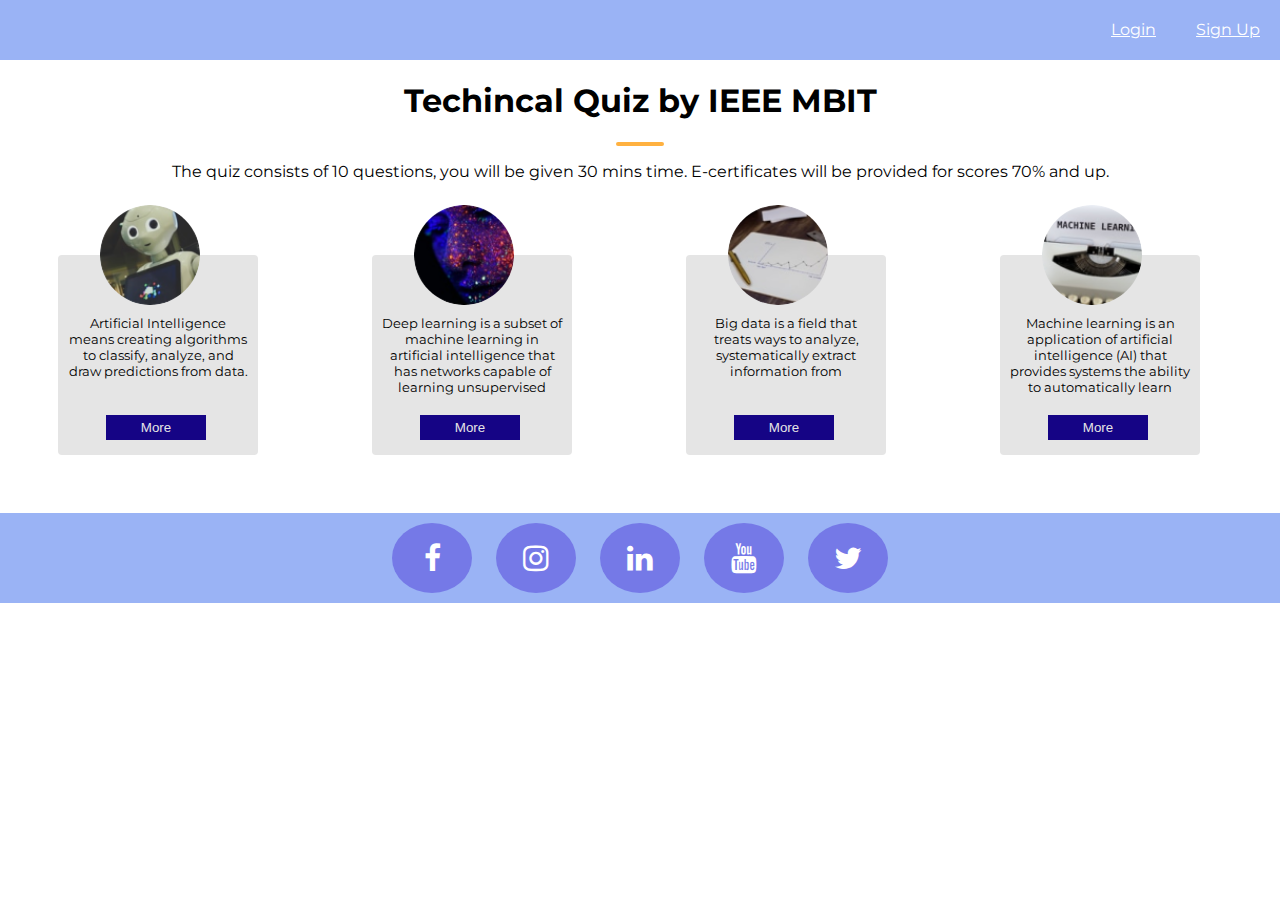
<file: index.html>
<html>

<head>
  <meta charset="utf-8">
  <link rel="stylesheet" href="https://cdnjs.cloudflare.com/ajax/libs/font-awesome/4.7.0/css/font-awesome.min.css">
  <link rel="stylesheet" href="styles.css">
  <title>WebPage Wonders</title>
</head>

<body>
  <nav class="navbar">
    <ul>
      <li><a href="signup.html">Sign Up</a></li>
      <li><a href="login.html">Login</a></li>
    </ul>
  </nav>


  <div class="header">
    <h1>Techincal Quiz by IEEE MBIT</h1>
    <div class="section-hr"></div>
    <p>The quiz consists of 10 questions, you will be given 30 mins time. E-certificates will be provided for scores 70% and up.</p>
  </div>

  <div class="cards">
    <table>
      <tr>
        <td>
          <div class="card-1">
            <div class="card-content">
              <img class="card-img" src="card-1.png" alt="">
              <p>Artificial Intelligence means creating algorithms to classify, analyze, and draw predictions from data.</p>
              <button class="card-btn" type="button" name="button">More</button>
            </div>
        </td>
        <td>
          <div class="card-1">
            <div class="card-content">
              <img class="card-img" src="card-2.png" alt="">
              <p>Deep learning is a subset of machine learning in artificial intelligence that has networks capable of learning unsupervised </p>
              <button class="card-btn" type="button" name="button">More</button>
            </div>
        </td>
        <td>
          <div class="card-1">
            <div class="card-content">
              <img class="card-img" src="card-3.png" alt="">
              <p>Big data is a field that treats ways to analyze, systematically extract information from</p>
              <button class="card-btn" type="button" name="button">More</button>
            </div>
        </td>
        <td>
          <div class="card-1">
            <div class="card-content">
              <img class="card-img" src="card-4.png" alt="">
              <p>Machine learning is an application of artificial intelligence (AI) that provides systems the ability to automatically learn</p>
              <button class="card-btn" type="button" name="button">More</button>
            </div>
        </td>
      </tr>
    </table>
<!-- <div class="card-1">
  <div class="card-content">
    <img class="card-img" src="card-1.png" alt="">
    <p>Artificial Intelligence means creating algorithms to classify, analyze, and draw predictions from data.</p>
    <button class="card-btn" type="button" name="button">More</button>
  </div>
  <div class="card-content">
    <img class="card-img" src="card-1.png" alt="">
    <p>Artificial Intelligence means creating algorithms to classify, analyze, and draw predictions from data.</p>
    <button class="card-btn" type="button" name="button">More</button>
  </div>
</div> -->

  </div>


  <!-- Facebook:- https://m.facebook.com/mbictieeestudentbranch/#_=_
  Instagram:- https://instagram.com/ieeembitsb?igshid=17b3wirv1xbr7
  LinkedIn:- https://www.linkedin.com/in/ieee-mbit-sb-a277951a5
  Youtube:- https://www.youtube.com/channel/UC2dxu6i213FdRgb35Bsk7-w
  Twitter:- https://twitter.com/ieeembitsb?s=20 -->

  <footer class="footer">
    <a href="https://m.facebook.com/mbictieeestudentbranch/#_=_" ><i class="fa fa-facebook-f" ></i></a>
    <a href="https://instagram.com/ieeembitsb?igshid=17b3wirv1xbr7"><i class="fa fa-instagram" ></i></a>
    <a href="https://www.linkedin.com/in/ieee-mbit-sb-a277951a5"><i class="fa fa-linkedin"></i></a>
    <a href="https://www.youtube.com/channel/UC2dxu6i213FdRgb35Bsk7-w"><i class="fa fa-youtube" ></i></a>
    <a href="https://twitter.com/ieeembitsb?s=20"><i class="fa fa-twitter"></i></a>
  </footer>
</body>

</html>
</file>
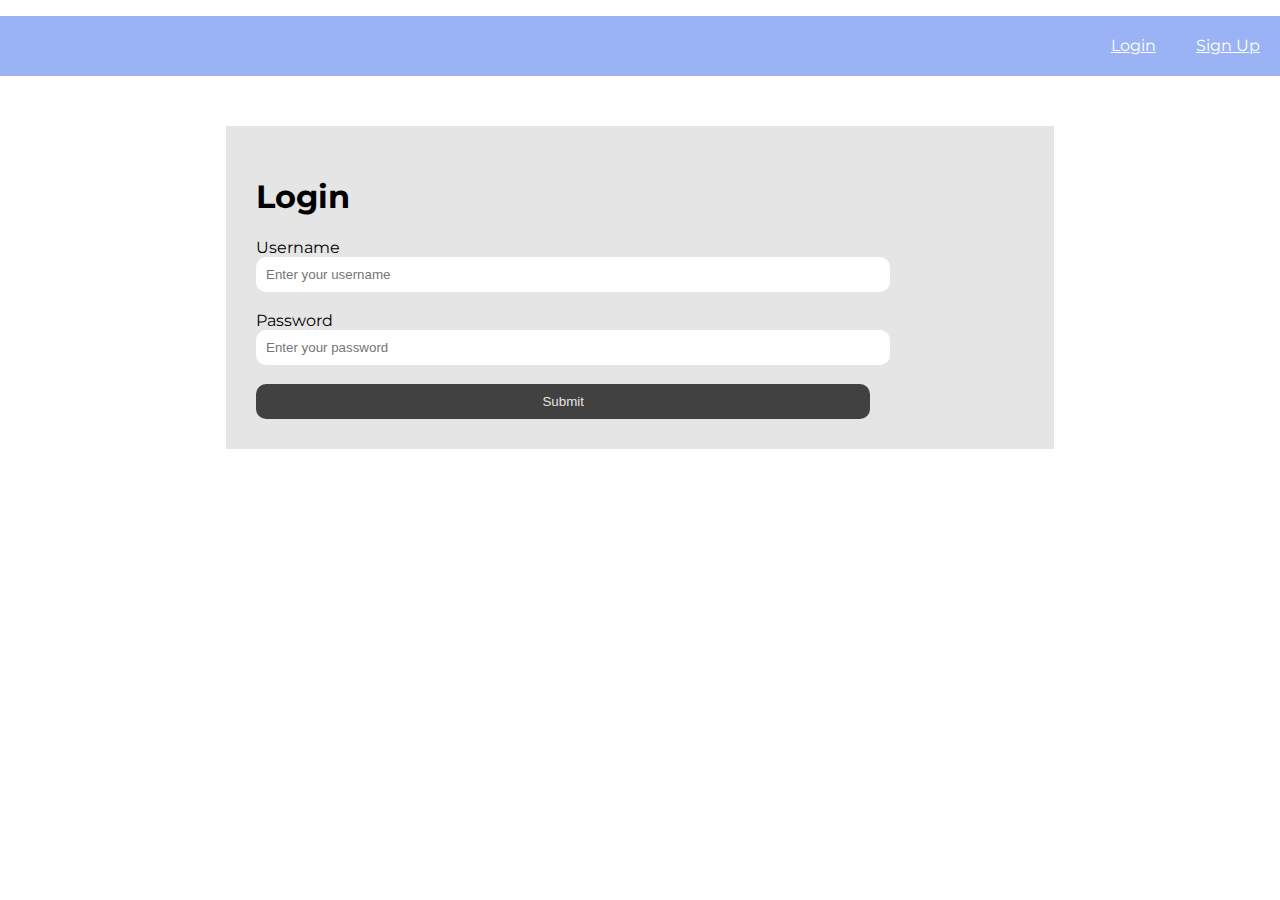
<file: login.html>
<!DOCTYPE html>
<html lang="en" dir="ltr">
  <head>
    <meta charset="utf-8">
    <link rel="stylesheet" href="https://cdnjs.cloudflare.com/ajax/libs/font-awesome/4.7.0/css/font-awesome.min.css">
    <link rel="stylesheet" href="styles.css">
    <title>Login</title>
  </head>
  <body>

    <nav class="navbar">
      <ul>
        <li><a href="signup.html">Sign Up</a></li>
        <li><a href="login.html">Login</a></li>
      </ul>
    </nav>

    <div class="login">
      <h1 class="login-header">Login</h1>
      <label for="name">Username</label><br />
      <input type="text" name="name" value="" placeholder="Enter your username"><br><br>
      <label for="password">Password</label><br>
      <input type="password" name="name" value="" placeholder="Enter your password"><br><br>
      <input type="submit" name="" value="Submit"  style="background-color: #414141; color: #e5e5e5;">
    </div>
  </body>
</html>
</file>
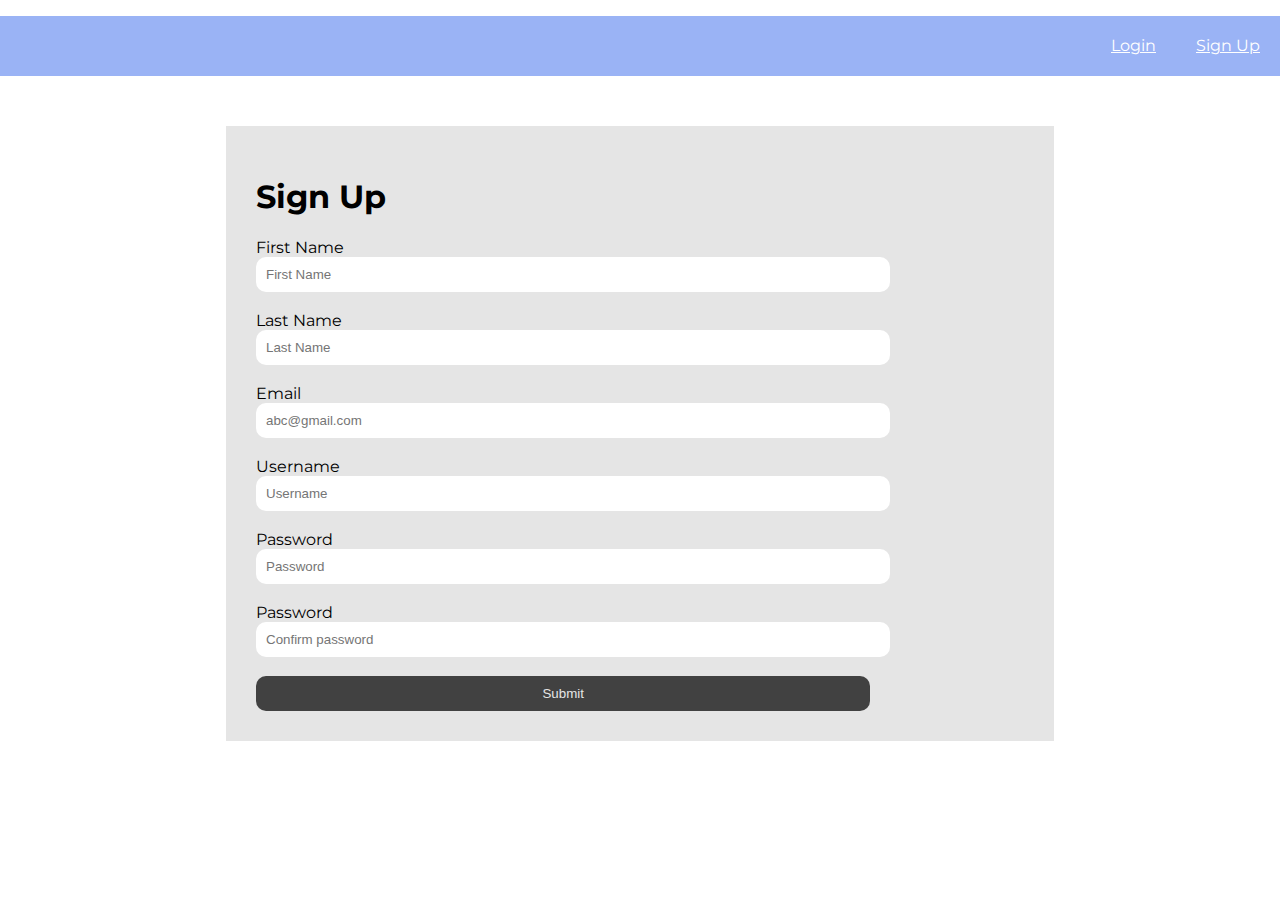
<file: signup.html>
<!DOCTYPE html>
<html lang="en" dir="ltr">
  <head>
    <meta charset="utf-8">
    <link rel="stylesheet" href="https://cdnjs.cloudflare.com/ajax/libs/font-awesome/4.7.0/css/font-awesome.min.css">
    <link rel="stylesheet" href="styles.css">
    <title>Login</title>
  </head>
  <body>

    <nav class="navbar">
      <ul>
        <li><a href="signup.html">Sign Up</a></li>
        <li><a href="login.html">Login</a></li>
      </ul>
    </nav>

    <div class="signup">
      <h1 class="login-header">Sign Up</h1>
      <label for="name">First Name</label><br />
      <input type="text" name="name" value="" placeholder="First Name"><br><br>
      <label for="name">Last Name</label><br />
      <input type="text" name="name" value="" placeholder="Last Name"><br><br>
      <label for="name">Email</label><br />
      <input type="text" name="name" value="" placeholder="abc@gmail.com"><br><br>
      <label for="name">Username</label><br />
      <input type="text" name="name" value="" placeholder="Username"><br><br>
      <label for="password">Password</label><br>
      <input type="password" name="name" value="" placeholder="Password"><br><br>
      <label for="password">Password</label><br>
      <input type="password" name="name" value="" placeholder="Confirm password"><br><br>
      <input type="submit" name="" value="Submit" style="background-color: #414141; color: #e5e5e5;">
    </div>
  </body>
</html>
</file>
<file: styles.css>
@import url('https://fonts.googleapis.com/css2?family=Montserrat&display=swap');

body{
  margin: 0;
  font-family: 'Montserrat', sans-serif;
}
.navbar{
  height: 60px;
  background-color: #9ab3f5;
}
.navbar li{
  display: inline;
  float: right;
  padding: 10px 20px;
  text-align: center;
  margin-top: 10px;
}
.navbar a{color: #fff;}
.header{
  text-align: center;
}

.card-1{
  height: 200px;
  width: 200px;
  background-color: #e5e5e5;
  margin: 55px;
  position: relative;
  border-radius: 4px;
}
.card-1 p{
  margin-top: 50px;
  text-align: center;
  font-size: 13px;
}
.card-img{
  height: 100px;
  width: auto;
  border-radius: 100%;
  position: absolute;
  top: -50px;
  left: 42px;
}
.card-content{
    padding: 10px;
}
.card-btn{
  display: block;
  width: 50%;
  background-color: #150485;
  color: #e5e5e5;
  text-align: center;
  border: none;
  padding: 5px;
  position: absolute;
  top: 160px;
  left: 48px;
}

.section-hr{
  width: 3em;
  height: 4px;
  background-color: #FFB140;
  margin: auto;
  border-radius: 20px;
}


/* Login */
input{
  width: 80%;
  border: none;
  border-radius: 10px;
  padding: 10px;
}
label{
  margin-bottom: 5px;
}
.login{
  width: 60%;
  margin: auto;
  background-color: #e5e5e5;
  padding: 30px;
  margin-top: 50px;
}
/* SignUP */
.signup{
  width: 60%;
  margin: auto;
  background-color: #e5e5e5;
  padding: 30px;
  margin-top: 50px;
}

/* Footer */
.footer{
  background: #9ab3f5;
  text-align: center;
}

.fa{
  padding: 20px;
  font-size: 30px;
  width: 40px;
  margin: 10px;
  text-align: center;
  text-decoration: none;
  border-radius: 50%;
  color: #fff;
  background-color: #7579e7;
}
</file>
